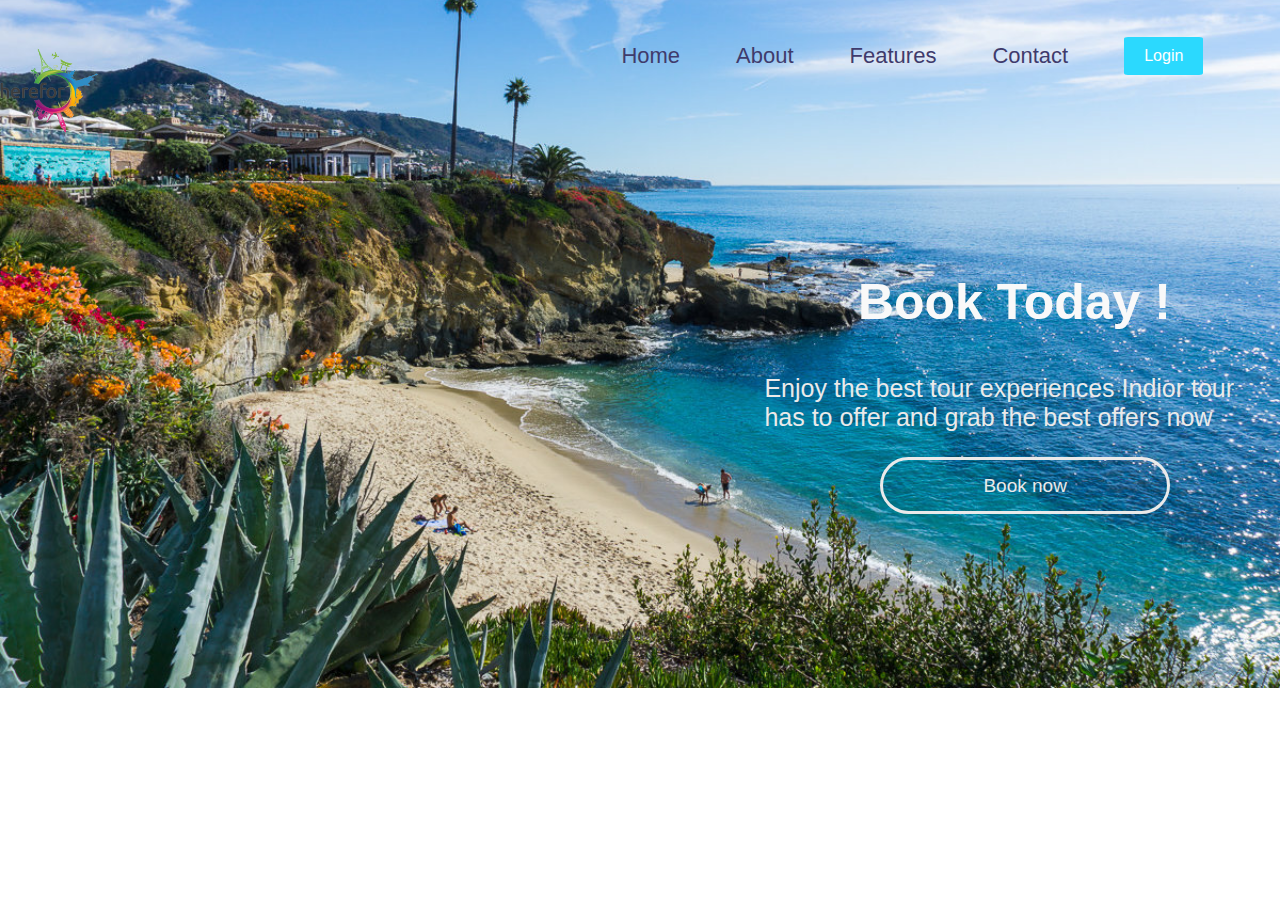
<file: index.html>
<!DOCTYPE html>
<html lang="en">
<head>
    <meta charset="UTF-8">

  <meta name="viewport" content="width=device-width, initial-scale=1.0">
    <title>Indior Tours</title>

    <link rel="stylesheet" href="styles.css">


</head>
<body>

    <header>
            <nav class = "nav">
              <img class="icon"src="image/img2.png" alt="icon">

                <ul class = "navbar">
                    <li><a href="#">Home</a></li>
                    <li><a href="#">About</a></li>
                    <li><a href="#">Features</a></li>
                    <li><a href="contact.html">Contact</a></li>
                    <li><button id="lo">Login</button></li>
                </ul>
            </nav>
    </header>



    <div class="glass">
    <div class="info">
      <h1 style="  margin-top: 0px;
       ">Book Today !</h1><br>
        <div class="sub">
             <p>Enjoy the best tour experiences
             Indior tour <br />has
             to offer and grab the best offers now</p>
        </div>
    </div>

        <button class="but">Book now</button>
    </div>
</body>
</html>
</file>
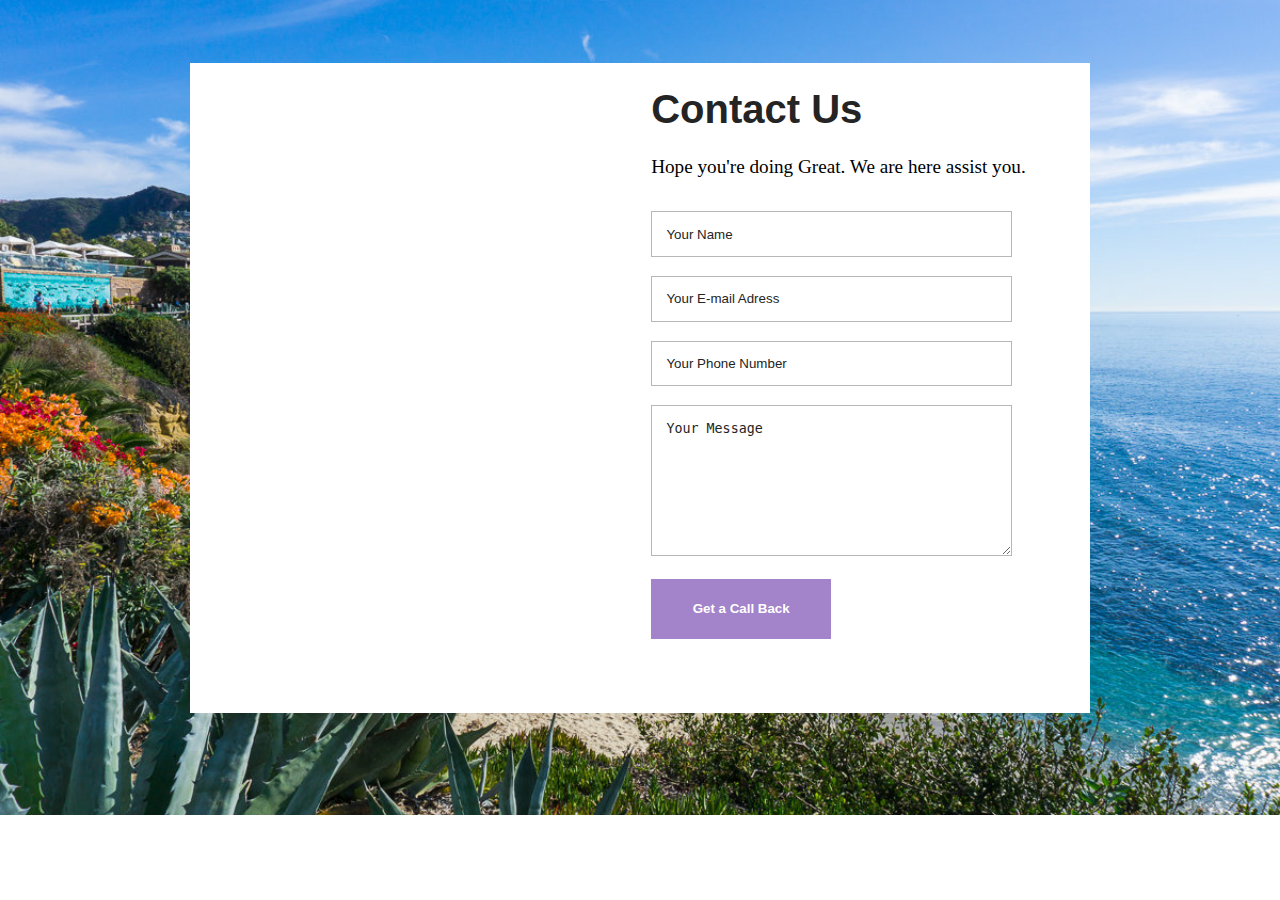
<file: contact.html>
<!DOCTYPE html>
<html lang="en" dir="ltr">
  <head>
    <meta charset="utf-8">
    <title></title>
    <link rel="stylesheet" href="styles.css">
  </head>
  <body>
    <div class="container1">
      
    	<div class="map">
    		<iframe src="https://www.google.com/maps/embed?pb=!1m14!1m8!1m3!1d112061.09262729759!2d77.208022!3d28.632485!3m2!1i1024!2i768!4f13.1!3m3!1m2!1s0x0%3A0x644e33bc3def0667!2sIndior+Tours+Pvt+Ltd.!5e0!3m2!1sen!2sus!4v1527779731123" width="100%" height="650px" frameborder="0" style="border:0" allowfullscreen></iframe>
    	</div>
    	<div class="contact-form">
    		<h1 class="title">Contact Us</h1>
    		<h2 class="subtitle">Hope you're doing Great.
          We are here assist you.</h2>
    		<form action="">
    			<input type="text" name="name" placeholder="Your Name" />
    			<input type="email" name="e-mail" placeholder="Your E-mail Adress" />
    			<input type="tel" name="phone" placeholder="Your Phone Number"/>
    			<textarea name="text" id="" rows="8" placeholder="Your Message"></textarea>
    			<button class="btn-send">Get a Call Back</button>
    		</form>
    	</div>
    </div>

  </body>
</html>
</file>
<file: styles.css>
body {
  background-image: url('image/img.jpg');
  background-position: center;
 background-repeat: no-repeat;
 background-size: cover;
}

.icon{
  height: 140px;
  width: 140px;
  justify-content: flex-start;
  margin-right: 38%;
  margin-bottom: 8%;

}

.nav{
    display: flex;
    justify-content: flex-end;
    padding:1%;
}

.navbar{
  margin-bottom: 15%;
    list-style-type: none;
    display:flex;
    justify-content: flex-end;
    align-items: center;
}
.navbar li {
    margin-right: 3.5rem;
    font-size: 22px;
    font-family: 'Varela Round', sans-serif;
}
.navbar li a{
    text-decoration: none;
    color: #3F3B6C
}

#lo{
    text-decoration: none;
    background-color: #2BD9FE;
    color:white;
    font-family: 'Varela Round', sans-serif;
    border: none;
    padding:10px 20px;
    border-radius: 5%;
    font-size: 16px;
}
.info h1{
    display: flex;
    justify-content: flex-end;
    align-items: center;
    font-family: 'Dancing Script', sans-serif;
    font-size: 50px;
    color: #F9F9F9;

    margin :0;
    margin-right: 8%;
}
.sub{

    margin-top: 1%;

}

.info p{
    display: flex;
    justify-content: flex-end;
    align-items: center;
    font-family: 'Varela Round', sans-serif;
    color: #EAEAEA;
    font-size: 25px;
    margin-right: 3%;
}

.but{

  
    width: 290px;
    height: 57px;
    border-radius: 64px;
    background-color: rgba(255, 255, 255, 0);
    border: 3px solid;
    border-color:#EAEAEA;
    color: #EAEAEA;
    font-family: 'Varela Round', sans-serif;
    font-size: 19px;
    margin-left: 69%;
}





.container1 {
  background: #FFFFFF;
  width: 900px;
  height: 650px;
  margin: 5% auto;
  position: relative;
}
 .map {
  width: 45%;
  float: left;
}
 .contact-form {
  width: 53%;
  margin-left: 2%;
  float: left;
}
.container1 .contact-form .title {
  font-size: 2.5em;
  font-family: "Roboto", sans-serif;
  font-weight: 700;
  color: #242424;
  margin: 5% 8%;
}
.container1 .contact-form .subtitle {
  font-size: 1.2em;
  font-weight: 400;
  margin: 0 4% 5% 8%;
}
.container1 .contact-form input,
.container1 .contact-form textarea {
  width: 330px;
  padding: 3%;
  margin: 2% 8%;
  color: #242424;
  border: 1px solid #B7B7B7;
}
.container1 .contact-form input::placeholder,
.container1 .contact-form textarea::placeholder {
  color: #242424;
}
.container1 .contact-form .btn-send {
  background: #A383C9;
  width: 180px;
  height: 60px;
  color: #FFFFFF;
  font-weight: 700;
  margin: 2% 8%;
  border: none;
}
</file>
